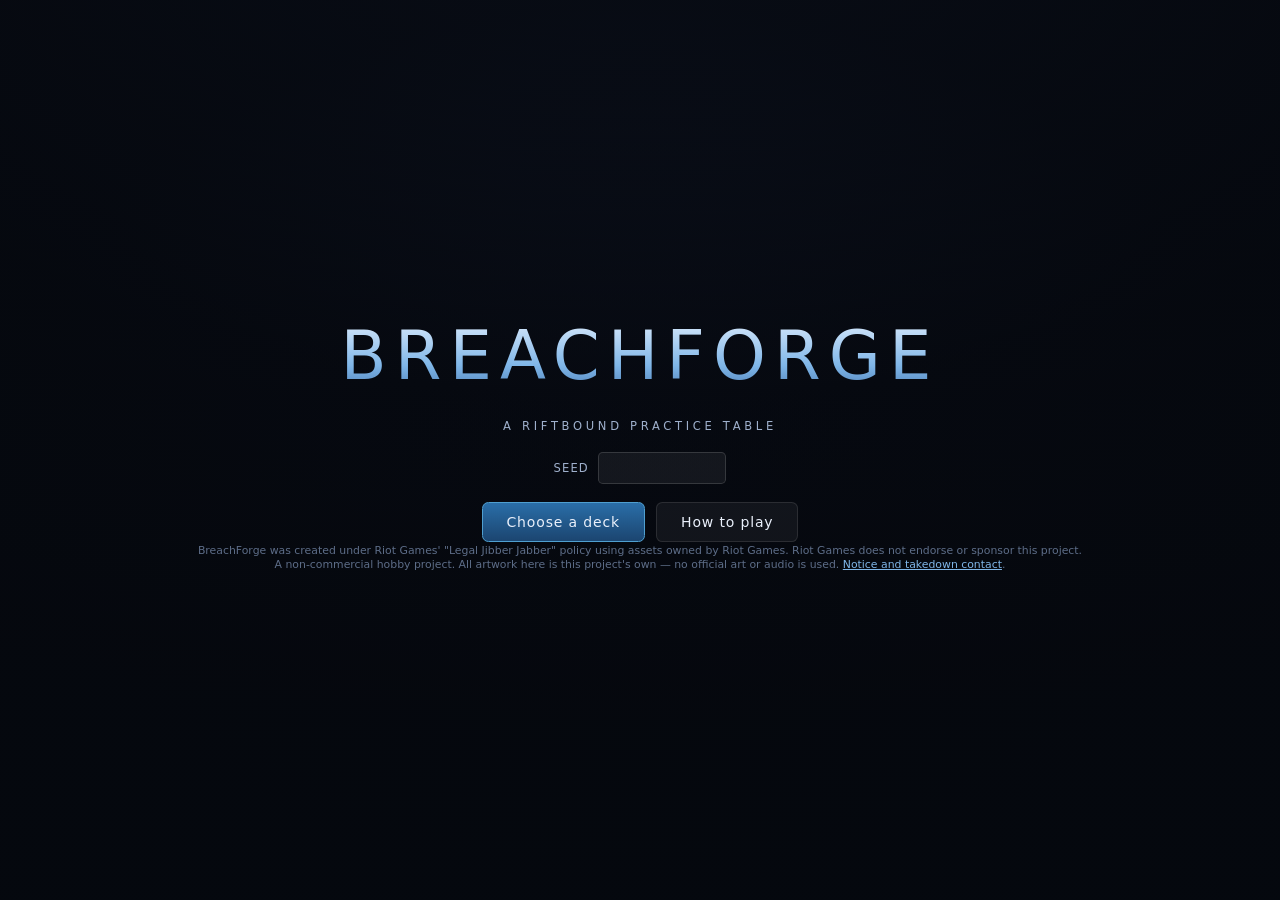
<file: index.html>
<!doctype html>
<html lang="en">
<head>
<meta charset="utf-8">
<meta name="viewport" content="width=device-width,initial-scale=1">
<title>BreachForge</title>
<link rel="stylesheet" href="css/style.css?v=e5d8fecff0">
<link rel="icon" href="data:image/svg+xml,%3Csvg xmlns='http://www.w3.org/2000/svg' viewBox='0 0 32 32'%3E%3Crect width='32' height='32' rx='6' fill='%230b1220'/%3E%3Cpath d='M16 5l9 6v10l-9 6-9-6V11z' fill='none' stroke='%236fd3e8' stroke-width='2.2'/%3E%3Ccircle cx='16' cy='16' r='3.2' fill='%236fd3e8'/%3E%3C/svg%3E">
</head>
<body>

<div id="title" class="screen">
  <!-- The opening. Muted and playsinline because every browser blocks an autoplaying
       video that can make noise, and a title screen that needs a click to start moving is
       not a title screen. aria-hidden: it is wallpaper, and a screen reader announcing it
       would be announcing nothing.
       NO `autoplay` attribute, deliberately: RB.showScreen owns playback, and with the
       attribute as well there were TWO owners — the attribute started the video and
       showScreen's rewind-to-zero aborted it before the first frame advanced, leaving a
       still image and a rejected promise nobody could see. -->
  <video id="titlevid" src="video/breachforgeopening.mp4?v=f10f0dc8dd" muted loop playsinline
         preload="auto" aria-hidden="true" tabindex="-1"></video>
  <h1>BREACHFORGE</h1>
  <div class="sub">A Riftbound practice table</div>
  <div style="display:flex;gap:.6rem;align-items:center">
    <label style="font-size:.72rem;color:#9fb0cc;letter-spacing:.1em">SEED</label>
    <input id="seed" style="background:rgba(255,255,255,.06);border:1px solid rgba(255,255,255,.14);
      color:#eaf0fb;border-radius:.3rem;padding:.35rem .6rem;width:8rem;font:inherit">
  </div>
  <div style="display:flex;gap:.7rem">
    <button id="start" class="btn primary">Choose a deck</button>
    <button id="howto" class="btn">How to play</button>
  </div>
  <div class="disclaimer">BreachForge was created under Riot Games' "Legal Jibber Jabber" policy
    using assets owned by Riot Games. Riot Games does not endorse or sponsor this project.<br>
    A non-commercial hobby project. All artwork here is this project's own — no official art or
    audio is used. <a href="https://github.com/" id="noticelink" style="color:#7fb6e8">Notice and
    takedown contact</a>.</div>
</div>

<div id="deckpick" class="screen hidden">
  <div style="display:flex;align-items:center;gap:1rem">
    <h2 style="margin:0;font-weight:300;letter-spacing:.08em">Choose your legend</h2>
    <div style="flex:1"></div>
    <label style="font-size:.72rem;color:#9fb0cc">Opponent
      <select id="difficulty" style="background:#111726;color:#eaf0fb;border:1px solid rgba(255,255,255,.14);
        border-radius:.3rem;padding:.3rem .5rem;font:inherit;margin-left:.3rem">
        <option value="random">Random</option>
        <option value="competition" selected>Competition</option>
      </select></label>
    <button id="back" class="btn">Back</button>
    <button id="play" class="btn primary">Play</button>
  </div>
  <div id="deckblurb" style="font-size:.72rem;color:#7d8ea8"></div>
  <div id="deckgrid" class="deckgrid"></div>
</div>

<div id="game" class="screen hidden">
  <div id="topbar"></div>
  <div id="boardwrap">
    <div id="them-hand"></div>
    <div id="side-them" class="side them"></div>
    <div id="bfrow" class="bfrow"></div>
    <div id="side-me" class="side"></div>
    <div id="chain" class="hidden"></div>
    <div id="log"></div>
    <button id="logtab" type="button" title="The game log"><span>LOG</span></button>
  </div>
  <div id="hand"></div>
  <div id="prompt"></div>
  <div id="endover" class="overlay hidden">
    <div class="panel">
      <h2></h2>
      <div class="detail" style="color:#9fb0cc"></div>
      <div style="margin-top:1.2rem"><button class="btn primary again">Play again</button></div>
    </div>
  </div>
</div>

<div id="decklist" class="overlay hidden"><div class="panel" style="max-width:62rem;width:92vw"></div></div>

<div id="pileview" class="overlay hidden"><div class="panel" style="max-width:62rem;width:92vw"></div></div>

<!-- The answers to a targeting question the board cannot draw — the top of a deck, a card
     in a trash. Outside #game on purpose: the "did the board draw this option?" test in
     js/choice.js queries #game, and a modal nested inside it would answer its own
     question and close itself on the next repaint. -->
<div id="choicemodal" class="hidden"></div>

<div id="spotlight" class="hidden"></div>

<div id="preview" class="hidden"></div>

<div id="help" class="overlay hidden">
  <div class="panel" style="text-align:left;max-width:46rem">
    <h2 style="text-align:center">How to play</h2>
    <p><b>Win by reaching 8 points.</b> You score by controlling battlefields: one point for each
    battlefield you still hold at the start of your turn (<i>hold</i>), and one for each you take
    from the opponent (<i>conquer</i>). The eighth point can only be taken by holding, or by
    conquering every battlefield in a single turn.</p>
    <p><b>There are only two battlefields.</b> Your deck registers three; one of yours is drawn at
    random at setup and your opponent brings the other, and both start neutral. You can score each
    battlefield at most once per turn, so <b>two points a turn is the ceiling</b> — which is why
    games run fifteen to twenty turns rather than five.</p>
    <p><b>Two currencies.</b> Exhausting a ready rune gives 1 Energy. Recycling a rune — sending it
    back to your rune deck — gives 1 Power of that rune's domain. You channel 2 runes every turn.
    Payment is handled for you.</p>
    <p><b>Units enter exhausted</b> in your base. Moving a unit exhausts it. Moving into a
    battlefield you do not control <i>contests</i> it, which opens a showdown, and a showdown with
    units on both sides becomes a combat: both sides deal damage equal to their total might, and
    whoever still has units standing takes the battlefield.</p>
    <p><b>Click</b> a card to select it, then click a highlighted destination. Hover any card to
    read it in full. Click anywhere to close this.</p>
  </div>
</div>

<script src="js/rng.js?v=7e65946190"></script>
<script src="data/cards.js?v=6afe3f1e69"></script>
<script src="data/tokens.js?v=60d918f5b4"></script>
<script src="data/decks.js?v=80b69e71e3"></script>
<script src="data/defects.js?v=70e48c2d41"></script>
<script src="data/abilities.js?v=8907fea583"></script>
<script src="js/cards.js?v=434c4b6630"></script>
<script src="js/log.js?v=de30008fe5"></script>
<script src="js/state.js?v=1a236b1482"></script>
<script src="js/cost.js?v=fd821e3ede"></script>
<script src="js/abilities.js?v=9fc0c94d93"></script>
<script src="js/combat.js?v=553f3b14fc"></script>
<script src="js/engine.js?v=c0eff12961"></script>
<script src="js/text.js?v=caf7c38e7b"></script>
<script src="js/ops-ogn.js?v=d7c85d49e4"></script>
<script src="js/ops-sfd.js?v=d7bde00920"></script>
<script src="js/ops-unl.js?v=597e5598b6"></script>
<script src="data/abilities-ogn.js?v=6c2e94de5a"></script>
<script src="data/abilities-sfd.js?v=492fc99aef"></script>
<script src="data/abilities-unl.js?v=2f95d79d4f"></script>
<script src="data/abilities-core.js?v=d5c13264ae"></script>
<script src="js/ai.js?v=681b5dcf47"></script>
<script src="js/bugreport.js?v=11799650ab"></script>
<script src="data/printed.js?v=970ce86b25"></script>
<script src="art/manifest.js?v=b2a402c17d"></script>
<script src="art/board-manifest.js?v=dc8e5f1e89"></script>
<script src="js/icons.js?v=7053450ca9"></script>
<script src="js/procart.js?v=c5a443be70"></script>
<script src="js/audio.js?v=d86be1d769"></script>
<script src="js/render.js?v=acb6e16011"></script>
<script src="js/board.js?v=00a9cb0905"></script>
<script src="js/ui.js?v=1fa7e3b41b"></script>
<script src="js/choice.js?v=ba67f6b05a"></script>
<script src="js/piles.js?v=006130c800"></script>
<script src="js/decklist.js?v=63596943a5"></script>
<script src="js/screens.js?v=3491451a08"></script>
<script src="js/main.js?v=429a63b1cd"></script>
</body>
</html>
</file>
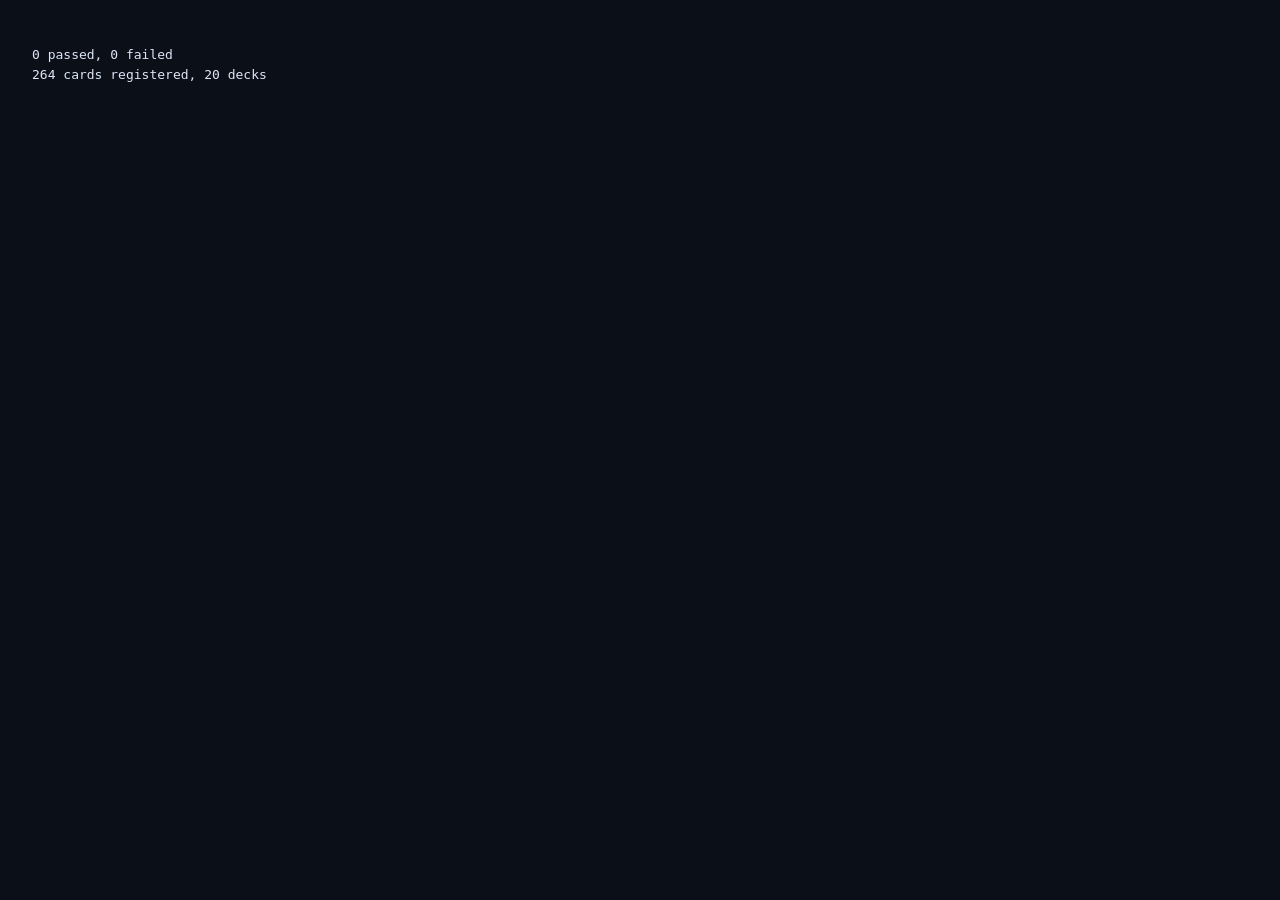
<file: tests.html>
<!doctype html>
<html lang="en">
<head>
<meta charset="utf-8">
<title>BreachForge tests</title>
<style>body{font:13px/1.5 ui-monospace,monospace;background:#0b0f18;color:#dce6f7;padding:1.5rem}
.f{color:#ff9a8a}.p{color:#8ff0c0}</style>
</head>
<body>
<pre id="out">running…</pre>
<!-- The engine script list must match index.html exactly and in order;
     tools/check-pages.mjs asserts it. data/printed.js is deliberately absent:
     with it loaded, every text test would check printed text instead of the describers. -->
<script src="js/rng.js"></script>
<script src="data/cards.js"></script>
<script src="data/tokens.js"></script>
<script src="data/decks.js"></script>
<script src="data/defects.js"></script>
<script src="data/abilities.js"></script>
<script src="js/cards.js"></script>
<script src="js/log.js"></script>
<script src="js/state.js"></script>
<script src="js/cost.js"></script>
<script src="js/abilities.js"></script>
<script src="js/combat.js"></script>
<script src="js/engine.js"></script>
<script src="js/text.js"></script>
<script src="js/ops-ogn.js"></script>
<script src="js/ops-sfd.js"></script>
<script src="js/ops-unl.js"></script>
<script src="data/abilities-ogn.js"></script>
<script src="data/abilities-sfd.js"></script>
<script src="data/abilities-unl.js"></script>
<script src="data/abilities-core.js"></script>
<script src="js/ai.js"></script>
<script src="js/bugreport.js"></script>
<script src="tests/browser-run.js"></script>
</body>
</html>
</file>
<file: css/style.css>
:root{
  /* Card size is solved from the viewport, never from how many cards are out — a card
     that shrinks because a sibling row is empty is a bug, and height-borrowing once
     produced 300px cards spilling past the mat edge. */
  --card-board-w: clamp(4.4rem, 5.2vw, 6.2rem);
  --card-hand-w: clamp(5.4rem, 6.4vw, 7.8rem);
  --card-preview-w: clamp(15rem, 23vw, 21rem);
  --res-card-w: 2.1rem;
  --ink:#eaf0fb; --dim:#9fb0cc; --panel:#111726; --panel2:#0b101c;
  --edge:rgba(255,255,255,.10);
  /* Domain colours are the printed ones, rules §134: Fury red, Calm green, Mind blue,
     Body orange, Chaos purple, Order yellow. */
  --d-Fury:#e04a3c; --d-Calm:#46c06a; --d-Mind:#4a93e8; --d-Body:#e08a33;
  --d-Chaos:#9a5ce0; --d-Order:#e3cb63; --d-Colorless:#8794ab;
  --accent:#6fd3e8;
  --chrome-top:2.6rem; --chrome-bottom:12.4rem;
  /* The log drawer's width, and the ONE home for it: #log's width and #logtab's open
     travel both read it, so the tab cannot drift off the drawer's edge. The min() keeps
     the clamp in the same expression — a separate max-width would desync it again on a
     very narrow window. */
  --log-w:min(19rem,56vw);
}
*{box-sizing:border-box}
html,body{overflow:hidden;height:100%;margin:0}
body{overflow:hidden;
  background:radial-gradient(120% 90% at 50% -10%,#1b2540 0%,#080b14 60%,#05070d 100%);
  color:var(--ink); font:14px/1.35 "Inter",system-ui,-apple-system,"Segoe UI",sans-serif;
  overflow:hidden; user-select:none;
}
button{font:inherit;color:inherit;background:none;border:0;cursor:pointer}
.hidden{display:none !important}

/* ---------------------------------------------------------------- card */
.card{position:relative;display:flex;flex-direction:column;justify-content:flex-end;
  border-radius:.45rem;overflow:hidden;background:#0a0e18;
  box-shadow:0 1px 2px rgba(0,0,0,.6),0 6px 18px rgba(0,0,0,.45);
  border:1px solid rgba(255,255,255,.08);}
.card-board{width:var(--card-board-w);aspect-ratio:5/7}
.card-hand{width:var(--card-hand-w);aspect-ratio:5/7}
.card-preview{width:var(--card-preview-w);min-height:25rem}
.card-tiny{width:var(--res-card-w);aspect-ratio:5/7;border-radius:.25rem}
.card-art{position:absolute;inset:0;z-index:0}
.card-art canvas,.card-art img{width:100%;height:100%;display:block;object-fit:cover;object-position:50% 28%}
.card-art::after{content:'';position:absolute;inset:0;z-index:1;pointer-events:none;
  background:
    linear-gradient(to top, rgba(5,8,14,.94) 0%, rgba(5,8,14,.86) 12%, rgba(5,8,14,.55) 26%, rgba(5,8,14,0) 46%),
    linear-gradient(to bottom, rgba(5,8,14,.82) 0%, rgba(5,8,14,.45) 8%, rgba(5,8,14,0) 18%);}
.card-preview .card-art::after{
  background:
    linear-gradient(to top, rgba(5,8,14,.95) 0%, rgba(5,8,14,.90) 26%, rgba(5,8,14,.62) 42%, rgba(5,8,14,0) 60%),
    linear-gradient(to bottom, rgba(5,8,14,.80) 0%, rgba(5,8,14,.42) 6%, rgba(5,8,14,0) 14%);}
.card-corners{position:absolute;top:.2rem;left:.25rem;right:.25rem;z-index:3;
  display:flex;justify-content:space-between;align-items:flex-start;gap:.2rem;pointer-events:none}
.pip{min-width:1.15rem;text-align:center;font-size:.72em;font-weight:700;border-radius:4px;padding:.04rem .22rem;
  text-shadow:0 1px 2px rgba(0,0,0,.95),0 0 4px rgba(0,0,0,.9),0 0 9px rgba(0,0,0,.75)}
.pip.cost{color:#ffd9a0}
.pip.pwr{color:#c9e6ff}
.pip.dom{display:flex;align-items:center;gap:.14em;padding:.1rem .18rem}
.pip.dom .dot{width:.46em;height:.46em;border-radius:50%;display:inline-block;
  box-shadow:0 0 0 1px rgba(0,0,0,.75),0 0 5px rgba(0,0,0,.9),0 0 7px currentColor}
.card-preview .pip.dom .dot{width:.6em;height:.6em}
.pip.dom .domname{font-size:.62rem;letter-spacing:.08em;text-transform:uppercase;color:#cfdcf0;margin-left:.15em}
.card-preview .pip{font-size:.8em}
.card-plate{position:relative;z-index:2;margin-top:auto;padding:.26rem .34rem .3rem;
  text-shadow:0 1px 2px rgba(0,0,0,.95),0 0 4px rgba(0,0,0,.9),0 0 10px rgba(0,0,0,.8),0 0 18px rgba(0,0,0,.6)}
.card-preview .card-plate{padding:.6rem .75rem .7rem}
.card-name{font-size:.74em;font-weight:650;line-height:1.1;letter-spacing:.005em}
.card-preview .card-name{font-size:1.15rem}
/* Board cards are 73px wide, so this wraps to two lines on most subtitles and that is the
   intended behaviour: truncating would hide part of a NAME, and 27 of the 40 are too long
   for one line at any size still worth reading. Sized by measurement on the smallest card
   in the game — the champion zone slot — not by eye. */
.card-subtitle{font-size:.5em;font-weight:700;font-style:italic;line-height:1.05;
  margin-top:.01rem;text-transform:uppercase;letter-spacing:.02em;color:#ffd9a8}
.card-preview .card-subtitle{font-size:.82rem}
.card-type{font-size:.6em;color:var(--dim);margin-top:.08rem;text-transform:uppercase;letter-spacing:.05em}
.card-preview .card-type{font-size:.72rem}
.card-kw{font-size:.6em;color:#ffdca8;margin-top:.1rem;line-height:1.15;
  /* .card-stats is absolutely positioned bottom-right OVER the plate, so whatever line
     lands last runs under the Might number. The keyword band is that line on a unit, and
     with grants appended it is reliably two lines deep — measured overlap, not a worry.
     Reserving the gutter here wraps the text before the number instead of under it. The
     reserve is sized to the WIDEST the stat gets \u2014 a damaged "2/4", three glyphs at
     .95em of the card, not the one glyph an undamaged unit shows. */
  padding-right:4.8em}
/* A GRANTED keyword, not a printed one — a [Level N] static that has switched on, or an
   "until end of turn" grant. Its own colour because the distinction is a rule: the printed
   set is fixed, this set changes as XP and the turn change. */
.card-kw .gr{color:var(--accent)}
.card-detail{margin-top:.5rem;font-size:.82rem;line-height:1.42;white-space:pre-wrap;color:#dce6f7}
.card-stats{position:absolute;right:.28rem;bottom:.24rem;z-index:3;display:flex;gap:.2rem}
.stat{font-weight:800;font-size:.95em;color:#fff;
  text-shadow:0 1px 2px #000,0 0 5px #000,0 0 11px rgba(0,0,0,.85)}
.card-preview .stat{font-size:1.5rem}
.stat.hurt{color:#ff9a8a}
.stat.buffed{color:#9effc4}
.card.is-exhausted{transform:rotate(7deg);transform-origin:50% 85%}
.card.is-token .card-name{font-style:italic}
/* One printed back, on every hidden card: the opponent's hand fan, a facedown card at a
   battlefield, the deck pile. The gradient stays UNDER the image as the second layer, so
   a back whose image fails to load is still a dark card and never a hole in the board —
   an asset fallback, not a module fallback (hard rule 3). The image is 687x1024 (.671)
   against the card's 5/7 (.714), so `cover` crops ~6% of the height, split evenly by
   `center` — the art is symmetric about both axes and reads the same either way. */
.card-back{background:url("../art/cards/cardback.jpg") center/cover no-repeat,
  linear-gradient(150deg,#22304e,#0d1424 60%)}
.ic{display:inline-block;font-weight:700;padding:0 .12em}
.ic-might{color:#ffb38a}.ic-power{color:#a8d8ff}.ic-energy{color:#ffe09a}
.ic-exhaust{color:#c5b2ff}.ic-arrow{color:#8fe3ff}
.ic-d-fury{color:var(--d-Fury)}.ic-d-calm{color:var(--d-Calm)}.ic-d-mind{color:var(--d-Mind)}
.ic-d-body{overflow:hidden;color:var(--d-Body)}.ic-d-order{color:var(--d-Order)}.ic-d-chaos{color:var(--d-Chaos)}
.kw{color:#ffd48a;font-weight:600}

/* ---------------------------------------------------------------- screens */
.screen{position:absolute;inset:0;display:flex;flex-direction:column}
/* NO position here. .screen is already `position:absolute;inset:0`, which is both the
   stretch that makes the screen fill the window AND the containing block the video's
   inset:0 resolves against. Overriding it with `relative` dropped the inset and
   collapsed the whole title screen to the height of its own text. */
#title{align-items:center;justify-content:center;gap:1.1rem;text-align:center;
  overflow:hidden}
/* The opening, as wallpaper. object-fit:cover so it fills any window shape without
   letterboxing, and a scrim over it because the title, the seed field and the disclaimer
   all have to stay readable against whatever frame is on screen. The children are lifted
   onto their own layer rather than the video being pushed behind with a negative z-index,
   which would put it behind the page background and show nothing at all. */
#titlevid{position:absolute;inset:0;width:100%;height:100%;object-fit:cover;
  z-index:0;pointer-events:none;opacity:.55}
#title::after{content:'';position:absolute;inset:0;z-index:1;pointer-events:none;
  background:radial-gradient(ellipse at center, rgba(5,8,14,.55) 0%, rgba(5,8,14,.86) 70%)}
#title > *:not(#titlevid){position:relative;z-index:2}
@media (prefers-reduced-motion: reduce){ #titlevid{display:none} }
#title h1{font-size:4.2rem;margin:0;letter-spacing:.12em;font-weight:200;
  background:linear-gradient(180deg,#eaf3ff,#7fb6e8 60%,#3d6da8);-webkit-background-clip:text;background-clip:text;color:transparent}
#title .sub{color:var(--dim);letter-spacing:.32em;text-transform:uppercase;font-size:.72rem}
.btn{border:1px solid var(--edge);background:rgba(255,255,255,.05);padding:.6rem 1.5rem;border-radius:.4rem;
  letter-spacing:.06em;transition:background .12s,border-color .12s}
.btn:hover{background:rgba(255,255,255,.11);border-color:rgba(160,220,255,.45)}
.btn:disabled{opacity:.4;cursor:not-allowed}
.btn.primary{background:linear-gradient(180deg,#2a6ea8,#1b4570);border-color:#4f9fd0}
.disclaimer{position:absolute;bottom:1rem;left:0;right:0;text-align:center;color:#5d6d88;font-size:.68rem;padding:0 2rem}

#deckpick{padding:1.4rem 2rem;gap:1rem;overflow:auto}
.deckgrid{display:grid;grid-template-columns:repeat(auto-fill,minmax(15rem,1fr));gap:.9rem}
.decktile{display:flex;gap:.75rem;align-items:center;padding:.55rem;border:1px solid var(--edge);border-radius:.5rem;
  background:rgba(255,255,255,.03);cursor:pointer;transition:border-color .12s,background .12s}
.decktile:hover{border-color:var(--accent);background:rgba(120,210,235,.08)}
.decktile.sel{border-color:var(--accent);background:rgba(120,210,235,.14)}
.decktile .meta{font-size:.72rem;color:var(--dim);line-height:1.3}
.decktile .nm{font-size:.92rem;font-weight:600;color:#fff}
.dombadge{display:inline-block;padding:.05rem .35rem;border-radius:.6rem;font-size:.62rem;
  border:1px solid currentColor;margin-right:.22rem;text-transform:uppercase;letter-spacing:.04em}

/* ---------------------------------------------------------------- board */
#game{display:grid;grid-template-rows:var(--chrome-top) 1fr var(--chrome-bottom)}
#topbar{display:flex;align-items:center;gap:.8rem;padding:0 .8rem;border-bottom:1px solid var(--edge);
  background:linear-gradient(180deg,rgba(255,255,255,.05),transparent);white-space:nowrap;overflow:hidden}
.scoreline{display:flex;align-items:center;gap:.4rem}
.pips{display:flex;gap:.16rem}
.sp{width:.62rem;height:.62rem;border-radius:50%;border:1px solid rgba(255,255,255,.3);background:rgba(255,255,255,.05)}
.sp.on{background:var(--accent);box-shadow:0 0 7px var(--accent);border-color:var(--accent)}
.sp.on.them{background:#e0563b;box-shadow:0 0 7px #e0563b;border-color:#e0563b}
.sp.win{outline:1px solid #fff}
/* The XP readout, beside the points it is not. Present only once the game has XP in it. */
.xpchip{display:inline-flex;align-items:center;gap:.22rem;margin-left:.3rem;padding:.04rem .32rem;
  font-size:.72rem;font-weight:700;color:#cfe0ff;border:1px solid rgba(111,211,232,.35);
  border-radius:999px;background:rgba(111,211,232,.10)}
.xpchip .lbl{font-size:.62rem;font-weight:600;letter-spacing:.08em;color:#8fa6c8}
#boardwrap{position:relative;display:grid;grid-template-rows:auto 1fr auto 1fr;gap:.4rem;padding:.4rem .6rem;
  overflow:hidden;min-width:0}
/* legend | piles | base | runes. The base is the only flexible column, so adding the
   piles narrows the base and nothing else — a 4th child with only 3 columns declared
   wrapped onto a second grid row and was clipped by the board's fixed height. */
.side{display:grid;grid-template-columns:auto auto minmax(0,1fr) auto;gap:.5rem;align-items:center;
  min-height:0;min-width:0}
.side>*{min-width:0}
.side.them{align-items:flex-start}
.zone{border:1px solid var(--edge);border-radius:.5rem;padding:.3rem .4rem;min-height:0;height:100%;
  background:rgba(255,255,255,.022);position:relative}
.zone>.lbl{position:absolute;top:.18rem;left:.45rem;right:.45rem;font-size:.58rem;letter-spacing:.1em;
  text-transform:uppercase;color:#63748f;pointer-events:none;
  white-space:nowrap;overflow:hidden;text-overflow:ellipsis}
.zonerow{display:flex;gap:.34rem;align-items:center;flex-wrap:wrap;padding-top:.95rem;min-height:0}
.legendbox{display:flex;flex-direction:column;align-items:center;gap:.22rem;width:auto}
.legendbox .zonerow{flex-wrap:nowrap}
.runes{display:flex;flex-wrap:wrap;gap:.15rem;width:7.6rem;padding-top:1.05rem;align-content:flex-start}
.rune{width:1.05rem;height:1.5rem;border-radius:.2rem;border:1px solid rgba(255,255,255,.28);
  background:currentColor;opacity:.92;transition:transform .12s,opacity .12s}
.rune.ex{opacity:.3;transform:rotate(16deg)}
.bfrow{display:flex;gap:.7rem;justify-content:center;align-items:stretch;min-width:0}


.bf{flex:1 1 0;min-width:0;max-width:30rem;overflow:hidden;border-radius:.6rem;border:1px solid var(--edge);padding:.4rem;position:relative;
  background:rgba(255,255,255,.03);min-height:9.4rem;display:flex;flex-direction:column;gap:.25rem;
  transition:border-color .15s,box-shadow .15s}
.bf.ctrl-me{border-color:rgba(111,211,232,.7);box-shadow:inset 0 0 26px rgba(111,211,232,.14)}
.bf.ctrl-them{border-color:rgba(224,86,59,.7);box-shadow:inset 0 0 26px rgba(224,86,59,.14)}
.bf.contested{border-color:#ffca63;box-shadow:0 0 0 1px #ffca63,inset 0 0 30px rgba(255,202,99,.18)}
.bf .bfname{font-size:.66rem;letter-spacing:.1em;text-transform:uppercase;color:#a9bdd8;text-align:center}
.bf .bftext{font-size:.62rem;color:#8ea2be;text-align:center;line-height:1.25}
.bf .lane{display:flex;gap:.26rem;justify-content:center;align-items:center;min-height:calc(var(--card-board-w)*1.44);flex-wrap:wrap}
.bf .lane.them{align-items:flex-start}
.dropok{outline:2px dashed var(--accent);outline-offset:2px}
#hand{display:flex;align-items:flex-end;justify-content:center;gap:.14rem;padding:.9rem 1rem .5rem;
  position:relative;overflow:hidden}
#hand .card-hand{transition:transform .14s ease,margin .14s ease;transform-origin:50% 100%;cursor:grab}
#hand .card-hand:hover{transform:translateY(-1.1rem) scale(1.06);z-index:20}
#hand .card-hand.unplayable{filter:grayscale(.55) brightness(.72)}
/* A may/choose prompt is three lines now — the card, its printed clause, and the question
   — so the box wraps and the buttons drop to their own line rather than being squeezed
   off the right edge at 1280x800. */
#prompt{position:absolute;left:50%;transform:translateX(-50%);bottom:calc(var(--chrome-bottom) - 1.1rem);z-index:40;
  display:flex;align-items:center;justify-content:center;flex-wrap:wrap;gap:.5rem .7rem;
  padding:.45rem .9rem;border-radius:.5rem;
  background:rgba(8,12,20,.92);border:1px solid var(--edge);backdrop-filter:blur(6px);
  font-size:.8rem;max-width:min(62rem,94vw);pointer-events:auto}
.promptblock{flex:1 1 100%;text-align:center;line-height:1.4}
.promptcard{font-weight:650;color:#fff;letter-spacing:.02em}
/* Why am I being asked this RIGHT NOW? The card's own trigger clause is the answer, for
   free — small and grey, because it is context and not the question. */
.promptwhy{font-size:.72rem;color:#8ea2be;margin:.1rem 0 .18rem;white-space:pre-wrap}
.promptq{color:#cfe6ff}
/* ABOVE .overlay (200), not below it. A preview is always the answer to a deliberate
   hover, so it belongs on top of whatever the player is hovering inside — at 100 it
   rendered behind the overlay's own backdrop in every inspector that lists cards (the
   pile viewer and the pre-game deck list both do), which reads as the hover doing
   nothing. pointer-events:none, so being on top costs no clicks. */
#preview{position:fixed;z-index:300;pointer-events:none;display:flex;gap:.7rem;align-items:flex-start}
/* The log is a DRAWER, not a strip. Closed, it is entirely off the right edge and the
   board has its full width back — only the pull tab remains. Open, it slides in over the
   board at full height. An overlay may cover cards; it may not cover the cards you are
   being asked to click, so RB.syncLogDrawer stands it aside during a targeting prompt. */
#log{position:absolute;right:0;top:0;bottom:0;width:var(--log-w);overflow:auto;z-index:30;
  font-size:.72rem;line-height:1.45;background:rgba(6,9,16,.94);
  border-left:1px solid var(--edge);border-radius:.45rem 0 0 .45rem;
  padding:.5rem .7rem;backdrop-filter:blur(6px);overscroll-behavior:contain;
  transform:translateX(100%);transition:transform .22s ease;
  box-shadow:-14px 0 34px rgba(0,0,0,.45)}
#log.open{transform:translateX(0)}
/* The way back in. The topbar button is small and a player who closed the drawer needs an
   obvious handle; this is that handle, and it rides the drawer's edge as it slides. */
#logtab{position:absolute;right:0;top:50%;z-index:31;width:1.6rem;padding:.9rem 0;
  transform:translateY(-50%);transition:transform .22s ease;
  background:rgba(6,9,16,.9);border:1px solid var(--edge);border-right:0;
  border-radius:.4rem 0 0 .4rem;color:#9fb0cc;letter-spacing:.22em;font-size:.6rem}
#logtab span{display:block;writing-mode:vertical-rl;transform:rotate(180deg)}
#logtab:hover{color:var(--ink);border-color:rgba(160,220,255,.45)}
/* The tab rides the drawer's edge, so its travel IS the drawer's width — one home for
   that number, never a second literal. It had one once: the base rule said 19rem, the
   narrow-window media query below quietly overrode the drawer to 12rem, and the tab kept
   sliding 19rem and came to rest 112px out in the middle of a battlefield. */
#logtab.open{transform:translateY(-50%) translateX(calc(var(--log-w) * -1))}
#log .e{color:#a9bad4;padding:.06rem 0}
#log .e.mine{color:#cfe6ff}
#log .e.via{color:#7d8ea8;padding-left:.7rem}
#log .e b{color:#fff;font-weight:600}
#log .e.score{color:#8ff0c0}
/* An affordance nobody can see is not an affordance: a hoverable name says so. */
.cardref{border-bottom:1px dotted rgba(200,225,255,.55);cursor:help}
.overlay{position:absolute;inset:0;z-index:200;display:flex;align-items:center;justify-content:center;
  background:rgba(4,7,13,.82);backdrop-filter:blur(3px)}
.panel{background:var(--panel);border:1px solid var(--edge);border-radius:.7rem;padding:1.4rem 1.8rem;
  max-width:44rem;text-align:center}
.panel h2{margin:.1rem 0 .7rem;font-weight:300;letter-spacing:.06em}
.mullrow{display:flex;gap:.5rem;justify-content:center;margin:1rem 0}
.mullrow .card-hand{cursor:pointer;transition:transform .12s,outline-color .12s;outline:2px solid transparent}
.mullrow .card-hand.toss{outline-color:#ff8a6a;transform:translateY(-.6rem)}

#hand .card-hand.toss{outline:2px solid #ff8a6a;outline-offset:2px;transform:translateY(-1.1rem)}

/* The opponent's hand, at the top of the board where it physically belongs — across the
   table from yours. Card backs only: the count is the information and the identities are
   not ours to show. */
#them-hand{display:flex;gap:.6rem;justify-content:center;align-items:center;min-height:2.6rem}
.th-fan{display:flex;align-items:center}
.th-fan .card-tiny{transform-origin:50% 100%;box-shadow:0 2px 6px rgba(0,0,0,.6)}
.th-count{font-size:.6rem;letter-spacing:.14em;color:#8195b3;white-space:nowrap}
/* Their hand, face up, for the one beat a card bought the look. It wraps because a hand
   is however big it is — eight revealed cards must not push the board sideways. */
.th-reveal{display:flex;gap:.3rem;flex-wrap:wrap;justify-content:center;max-width:78vw}
.th-revealed{color:#ffca63}

/* Deck-picker tile: art only, at a size where the champion is actually recognisable. */
.decktile .tile-art{width:5.4rem;flex:0 0 auto}
.decktile .tile-art .card-plate,
.decktile .tile-art .card-stats,
.decktile .tile-art .card-corners{display:none}
.decktile .tile-art .card-art::after{background:linear-gradient(to top,rgba(5,8,14,.45) 0%,rgba(5,8,14,0) 38%)}
.decktile .meta{min-width:0}
.decktile .nm{margin-bottom:.22rem}

/* Narrow windows: the side columns give up their fixed widths before anything overflows. */
@media (max-width: 1100px){
  .legendbox{width:auto}
  .runes{width:5.6rem}
  .zone>.lbl{font-size:.54rem}
  /* The drawer gives up width too — and because the tab's travel is derived from this
     one variable, it follows the edge instead of being left behind. */
  :root{--log-w:min(12rem,56vw)}
}
@media (max-width: 820px){
  :root{--chrome-bottom:10.4rem}
  .bf .bftext{display:none}
  .runes{width:4.2rem}
}

/* A card whose printed ability the grammar cannot yet express. Marked, never hidden. */
.partial-mark{position:absolute;left:.26rem;bottom:.24rem;z-index:4;
  width:.95em;height:.95em;line-height:.95em;text-align:center;border-radius:50%;
  font-size:.66em;font-weight:800;color:#0b0f18;background:#ffca63;
  box-shadow:0 0 0 1px rgba(0,0,0,.6),0 0 6px rgba(255,202,99,.6);cursor:help}
.card-preview .partial-mark{font-size:.9rem;width:1.3rem;height:1.3rem;line-height:1.3rem}
.partial-note{margin-top:.5rem;font-size:.72rem;line-height:1.35;color:#ffca63;
  border-left:2px solid #ffca63;padding-left:.5rem}
.partialbadge{color:#ffca63;font-size:.68rem;cursor:help}

/* The card the opponent just played. A decoration over the board — it never takes a click.
   It carries NO size override: this is the one card the player did not choose to look at,
   so it gets the same box the hover preview gets (--card-preview-w and the 25rem minimum
   that keeps the printed-text block open). The old override cut both, and dropping the
   minimum was the half that bit — it collapsed the card to a 243x161 letterbox with the
   art sliced to a sliver. */
#spotlight{position:fixed;left:50%;top:44%;z-index:90;pointer-events:none;
  transform:translate(-50%,-50%) scale(.86);opacity:0;transition:opacity .22s ease,transform .22s ease;
  filter:drop-shadow(0 18px 40px rgba(0,0,0,.7))}
#spotlight.in{opacity:1;transform:translate(-50%,-50%) scale(1)}

/* The deck and the trash, as piles in the side zone. The trash shows its top card face
   up because that is what a trash pile looks like; the deck shows a back. Only a pile
   you are allowed to look through gets the hover lift — an affordance nobody can see is
   not an affordance, and one that lies is worse. */
/* Deliberately narrower than a board card. These are PILE FACES, not cards in play, and
   the board is the tightest real estate on the screen — the readable version of each card
   is one click away in the inspector, and a hand-sized stack here would be taking width
   from the base row to say something the count already says. */
.zone.piles .zonerow{gap:.4rem;flex-wrap:nowrap}
/* NO width here. The piles are furniture beside the base row and must read as the same
   object as the cards next to them, so a pile card takes .card-board's own width — the
   2.9rem thumbnail this used to force made the deck and the trash look like a different
   game's components. `.side`'s piles column is `auto`, so the base column (1fr) gives up
   the difference, which it has to spare. */
.pile .card{min-height:0}
.pile{position:relative;display:flex;flex-direction:column;align-items:center;gap:.16rem}
.pile.empty .card-back{opacity:.35}
.pile-n{font-size:.55rem;letter-spacing:.12em;color:#8195b3;white-space:nowrap}
.pile.can-open{cursor:pointer}
.pile.can-open .card{transition:transform .12s ease,box-shadow .12s ease}
.pile.can-open:hover .card{transform:translateY(-.18rem);
  box-shadow:0 6px 16px rgba(0,0,0,.6),0 0 0 1px var(--accent)}
.pile.can-open:hover .pile-n{color:var(--accent)}

/* The pile inspector. A grid rather than a row: a trash can be thirty cards deep and a
   single row would either scroll sideways forever or shrink each card to a smear. */
.pile-grid{display:flex;flex-wrap:wrap;gap:.45rem;justify-content:center;
  max-height:58vh;overflow:auto;padding:.2rem}
.pile-cell{position:relative;cursor:help}
.pile-ix{position:absolute;top:.15rem;left:.15rem;z-index:5;
  font-size:.5rem;font-weight:800;letter-spacing:.08em;color:#0b0f18;background:#9fb0cc;
  border-radius:.2rem;padding:.02rem .2rem;pointer-events:none}
.pile-cell:first-child .pile-ix{background:#ffca63}

/* The chain, between the battlefields. An absolutely-positioned overlay rather than a
   flex child of #bfrow: the battlefield count is DATA (a card can add a third), and a
   sibling injected into that row would shove the board around when it did.
   pointer-events:none on the container matters — it sits over the battlefields and must
   never eat a click meant for one; the entries opt back in so a hover can read the card. */
#chain{position:absolute;left:50%;top:50%;transform:translate(-50%,-50%);z-index:45;
  display:flex;flex-direction:column;gap:.3rem;align-items:center;padding:.45rem .7rem .55rem;
  border-radius:.6rem;background:rgba(6,9,16,.93);border:1px solid #ffca63;
  box-shadow:0 10px 34px rgba(0,0,0,.6);pointer-events:none;max-width:92%}
.chain-head{font-size:.58rem;letter-spacing:.16em;text-transform:uppercase;color:#ffca63;
  white-space:nowrap;display:flex;align-items:center;gap:.5rem}
/* The chain can be folded away to read the board under it. The container is
   pointer-events:none, so this button opts back in the same way a .chain-item does —
   without that line it draws and does nothing. */
.chain-toggle{pointer-events:auto;cursor:pointer;font:inherit;letter-spacing:.14em;
  color:#ffca63;background:rgba(255,202,99,.10);border:1px solid rgba(255,202,99,.55);
  border-radius:.3rem;padding:.06rem .38rem;line-height:1.5}
.chain-toggle:hover{background:rgba(255,202,99,.22)}
.chain-toggle:focus-visible{outline:2px solid var(--accent);outline-offset:1px}
/* Folded: the header alone, and the padding that framed a card row would leave it
   floating in a box three times its size. */
#chain.collapsed{padding:.3rem .5rem;gap:0}
.chain-row{display:flex;gap:.45rem;align-items:flex-start;max-width:100%;overflow:hidden}
.chain-item{position:relative;display:flex;flex-direction:column;align-items:center;gap:.12rem;
  padding:.22rem .24rem;border-radius:.4rem;border:1px solid transparent;pointer-events:auto}
.chain-item.ctrl-me{border-color:var(--accent);background:rgba(111,211,232,.10)}
.chain-item.ctrl-them{border-color:#e0563b;background:rgba(224,86,59,.10)}
.chain-n{font-size:.6rem;font-weight:800;color:#ffca63;letter-spacing:.06em}
.chain-cap{font-size:.56rem;letter-spacing:.08em;text-transform:uppercase;color:#9fb0cc}
/* A player who sees Grand Duelist on the chain will reasonably think Grand Duelist was
   PLAYED. It wasn't; its ability was. Say so on the entry. */
.chain-abil{position:absolute;left:.24rem;right:.24rem;top:45%;text-align:center;
  font-size:.5rem;font-weight:800;letter-spacing:.1em;color:#0b0f18;background:#ffca63;
  border-radius:.2rem;padding:.04rem 0}
/* The item that just left, held for one paint so a resolution is something you can see. */
.chain-item.went{opacity:.45;filter:saturate(.4)}

/* A facedown card at a battlefield: public that it exists, private what it is. */
.hidden-mark{box-shadow:0 0 0 1px rgba(255,202,99,.55),0 2px 8px rgba(0,0,0,.6);cursor:help}

/* The Champion Zone is public: the card waits in the open, marked as not yet in play. */
.in-champion-zone{outline:1px dashed rgba(255,202,99,.55);outline-offset:1px}

/* ------------------------------------------------ painted board areas
   Two knobs per zone: how strongly the art paints, and how heavily the scrim knocks it
   back. Both deliberately low — these images sit UNDER the cards fighting over them, and
   a background that competes with a card face is a background that has to be turned off. */
:root{
  --bf-art-opacity:.30;
  --bf-scrim:rgba(8,11,19,.55);
  --zone-art-opacity:.22;
  --zone-scrim:rgba(8,11,19,.62);
}
.bf-art{position:absolute;inset:0;z-index:0;pointer-events:none;border-radius:.6rem;
  background-size:cover;background-position:50% 32%;opacity:var(--bf-art-opacity);
  filter:saturate(.72)}
.bf-scrim{position:absolute;inset:0;z-index:1;pointer-events:none;border-radius:.6rem;
  background:
    radial-gradient(120% 80% at 50% 45%, transparent 0%, var(--bf-scrim) 78%),
    linear-gradient(180deg, var(--bf-scrim) 0%, transparent 28%, transparent 72%, var(--bf-scrim) 100%)}
/* A controlled battlefield lets its own art come through a little more — the board should
   read at a glance as ground somebody is standing on. */
.bf.ctrl-me .bf-art,.bf.ctrl-them .bf-art{opacity:calc(var(--bf-art-opacity) + .1)}
.bf.contested .bf-art{opacity:calc(var(--bf-art-opacity) + .16);filter:saturate(.95)}

.zone{overflow:hidden}
.zone-art{position:absolute;inset:0;z-index:0;pointer-events:none;
  background-size:cover;background-position:50% 50%;opacity:var(--zone-art-opacity);
  filter:saturate(.6)}
.zone-scrim{position:absolute;inset:0;z-index:1;pointer-events:none;
  background:linear-gradient(180deg, var(--zone-scrim), transparent 40%, transparent 60%, var(--zone-scrim))}
.zone>.lbl,.zone>.zonerow,.zone>.runes,.zone>#them-hand{position:relative;z-index:2}

/* ------------------------------------------------ role colours
   Four states, four colours, defined once and applied by the renderer from legalActions
   and the open prompt. Nothing else marks a card. */
:root{
  --role-actable:#f5c34d;
  --role-selected:#5b9dff;
  --role-target:#ff6bcb;
  --role-picked:#45c98b;
}
.card.role-actable{border-color:var(--role-actable);
  animation:role-actable-pulse 1.7s ease-in-out infinite}
.card.role-selected{border-color:var(--role-selected);
  box-shadow:0 0 0 3px var(--role-selected),0 0 20px rgba(91,157,255,.6)}
.card.role-target{border-color:var(--role-target);
  box-shadow:0 0 0 3px var(--role-target),0 0 18px rgba(255,107,203,.55)}
.card.role-picked{border-color:var(--role-picked);
  box-shadow:0 0 0 3px var(--role-picked),0 0 16px rgba(69,201,139,.55)}
/* A unit that could move, but not together with the ones already gathered — a different
   destination, or the group is at the engine's cap. It stays legible and stops pulsing,
   because a card that invites a click it will refuse is worse than one that does not. */
.card.role-dim{opacity:.42;filter:saturate(.5)}
@keyframes role-actable-pulse{
  0%,100%{box-shadow:0 0 0 2px var(--role-actable),0 0 8px rgba(245,195,77,.30)}
  50%    {box-shadow:0 0 0 2px var(--role-actable),0 0 20px rgba(245,195,77,.70)}
}
/* A prompt is open: everything that is not an answer steps back. */
#game.choosing .card:not(.role-target):not(.role-picked):not(.card-preview){filter:brightness(.62) saturate(.7)}

/* ------------------------------------------------ the choice modal
   The second of the two targeting surfaces (CARD-LOG-AND-TARGETING-SPEC.md §10/§13). The
   board handles a question whose answers it draws; this handles the ones it does not —
   the top of a deck, a card in a trash. The faces are shown bigger than a board card
   because they are being READ, not located. */
#choicemodal{position:absolute;inset:0;z-index:210;display:grid;place-items:center;
  background:rgba(4,7,13,.80);backdrop-filter:blur(3px)}
#choicemodal.hidden{display:none}
.choice-panel{background:var(--panel);border:1px solid var(--edge);border-radius:.7rem;
  padding:1.1rem 1.3rem;max-width:min(92vw,52rem);max-height:88vh;overflow:auto;text-align:center;
  box-shadow:0 20px 80px rgba(0,0,0,.6)}
.choice-prompt{font-weight:700;font-size:1rem;margin-bottom:.2rem}
.choice-hint{color:var(--dim);font-size:.78rem;margin-bottom:.4rem}
.choice-cards{display:flex;flex-wrap:wrap;gap:.8rem;justify-content:center;
  align-items:flex-start;margin:.8rem 0 1rem}
.choice-cards .card{width:calc(var(--card-board-w)*1.75);cursor:pointer;
  transition:transform .12s}
.choice-cards .card:hover{transform:translateY(-.4rem)}
.choice-controls{display:flex;gap:.5rem;justify-content:center}
@media (max-width:620px){.choice-cards .card{width:calc(var(--card-board-w)*2.1)}}

/* Peek: the panel gets out of the way WITHOUT answering, because which card to pick
   usually depends on what is already on the table — which the panel is covering. The pill
   lives outside the panel so it survives while the panel is hidden. */
.choice-restore{display:none}
#choicemodal.peek{background:transparent;backdrop-filter:none;pointer-events:none;
  place-items:start center}
#choicemodal.peek .choice-panel{display:none}
#choicemodal.peek .choice-restore{display:inline-flex;align-items:center;pointer-events:auto;
  margin-top:calc(var(--chrome-top) + .8rem);background:var(--accent);color:#06101f;border:0;border-radius:999px;
  padding:.45rem 1.1rem;font-size:.85rem;font-weight:700;cursor:pointer;
  box-shadow:0 6px 20px rgba(0,0,0,.55)}
</file>
